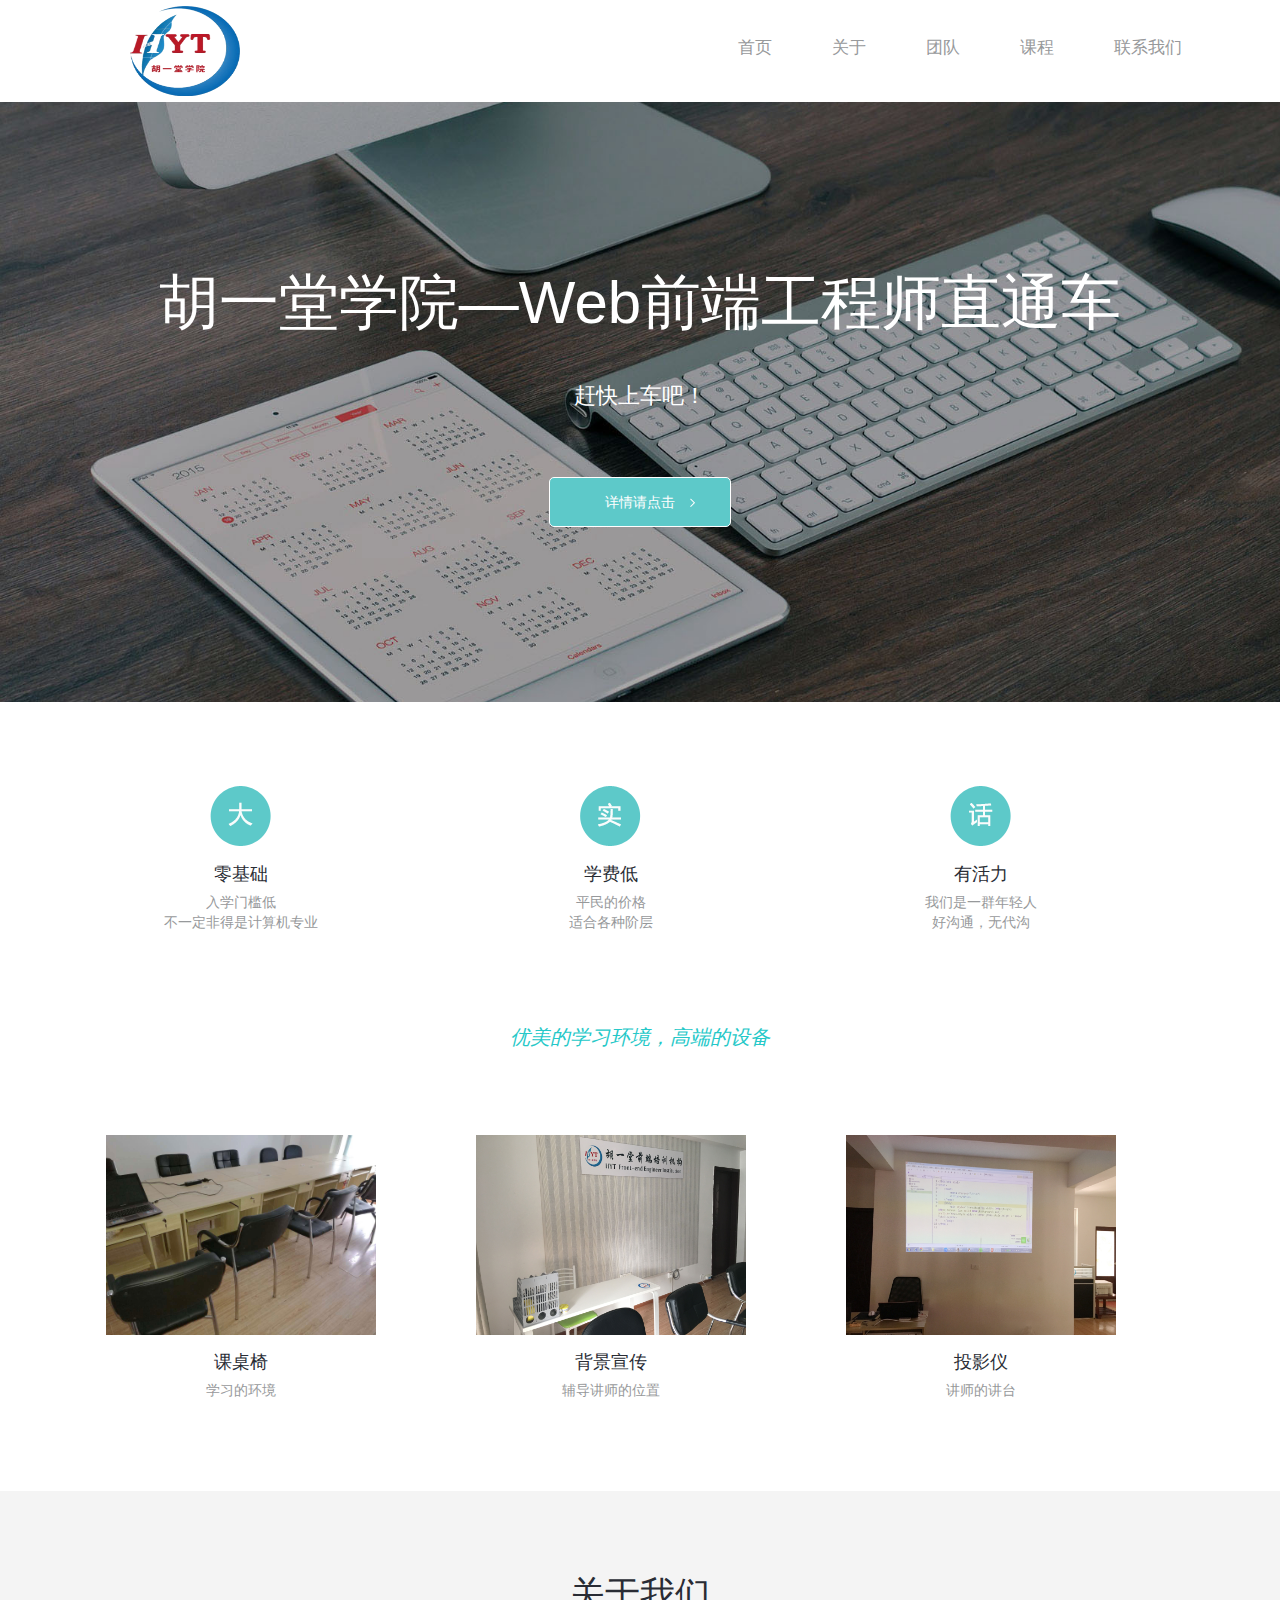
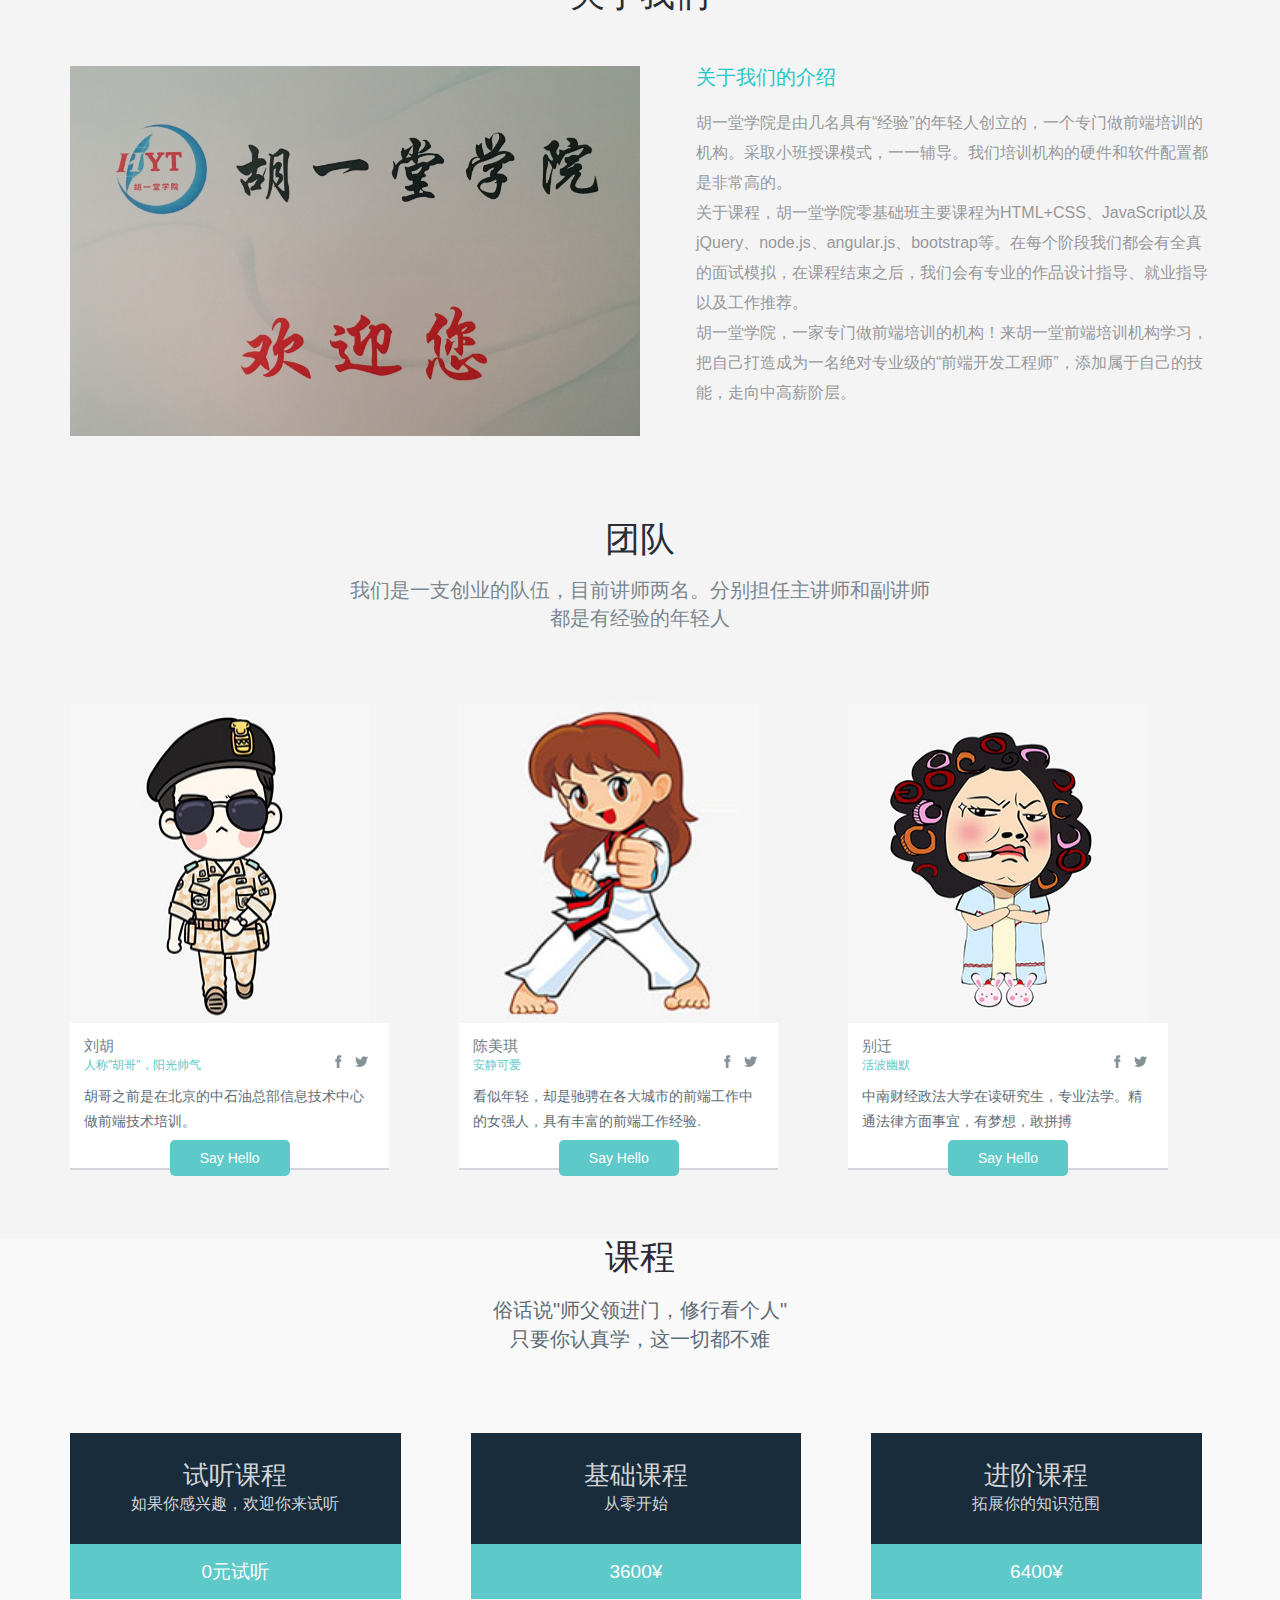
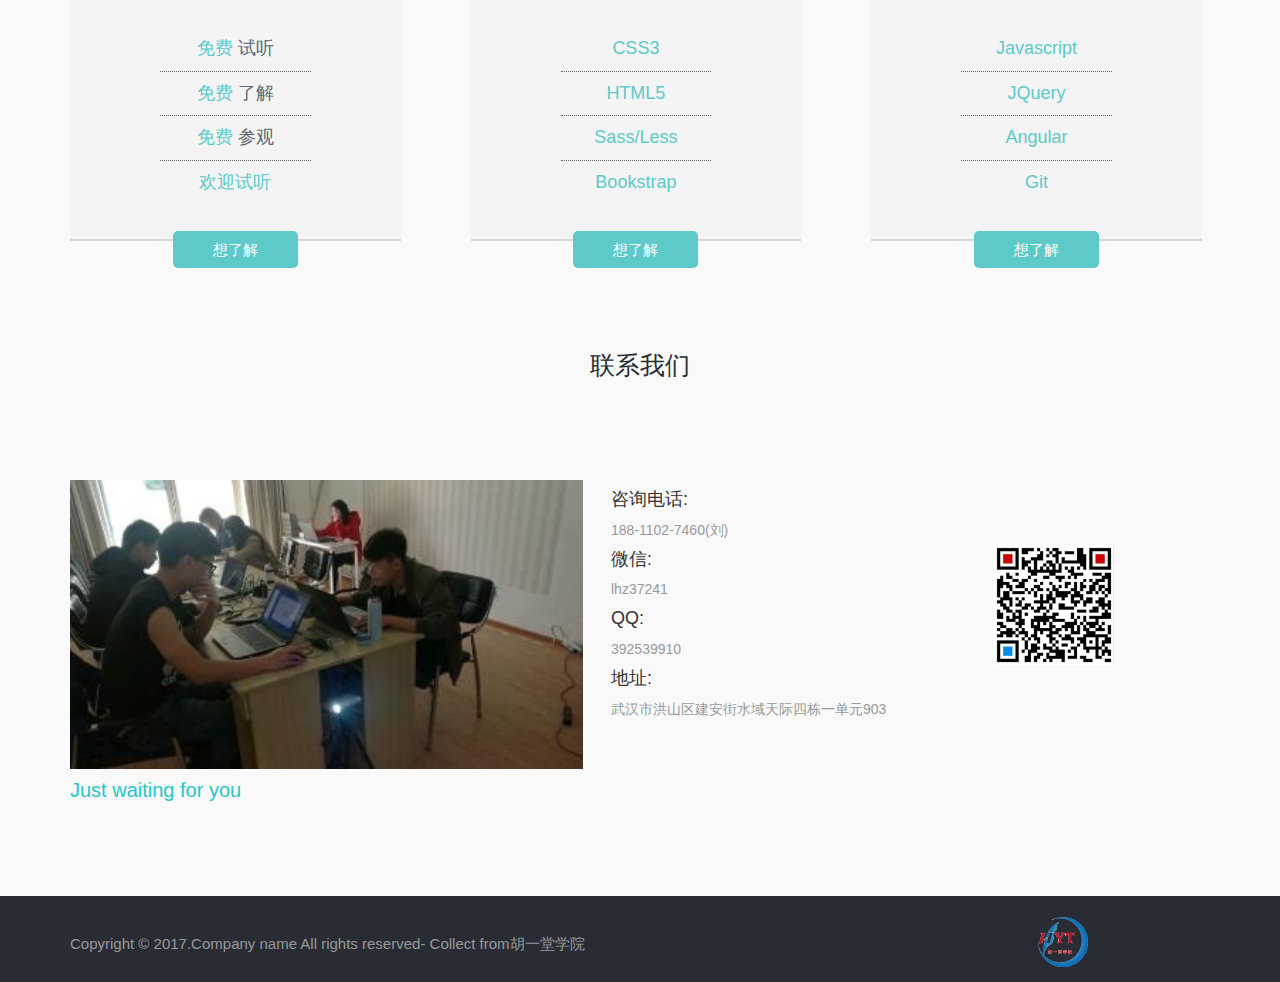
<file: index.html>
<!DOCTYPE html>
<html>
<head>
		<title>胡一堂前端培训机构</title>
		<link rel="shortcut icon" href="images/ico.ico" />
		<link href="css/style.css" rel="stylesheet" type="text/css" media="all" />
		<link href="css/bootstrap.css" rel="stylesheet" type="text/css" media="all" />
		<!-- js -->
		<script src="js/jquery.min.js"></script>
		<!-- //js -->
		<!-- for-mobile-apps -->
		<meta name="viewport" content="width=device-width, initial-scale=1">
		<meta http-equiv="Content-Type" content="text/html; charset=utf-8" />
		<script type="text/javascript">
			jQuery(document).ready(function($) {
				$(".scroll").click(function(event){		
					event.preventDefault();
					$('html,body').animate({scrollTop:$(this.hash).offset().top},1000);
				});
			});
		</script>
<!-- start-smoth-scrolling -->
</head>
	
<body>
<!-- header -->
	<div class="header">
	<div class="container">
		<div class="header-part">
			<div class="head-logo">
				<a href="index.html"><img src="images/logo.png" alt=" "></a>
			</div>
			<div class="top-nav">
				<span class="menu"><img src="images/menu.png" alt="" /></span>
					<ul class="nav1">
						<li><a href="#home" class="scroll">首页</a></li>
						<li><a href="#about" class="scroll">关于</a></li>
						<li><a href="#team" class="scroll">团队</a></li>
						<li><a href="#price" class="scroll">课程</a></li>
						<li><a href="#blog" class="scroll">联系我们</a></li>
					</ul>
					<script> 
							   $( "span.menu" ).click(function() {
								 $( "ul.nav1" ).slideToggle( 300, function() {
								  });
								 });
							
					</script>
			</div>
			<div class="clearfix"> </div>
		</div>
	</div>
	</div>
<!-- //header -->
<!-- banner -->
	<div class="banner">
	<div class="container">
		<div class="banner-info">
			<h2>胡一堂学院—Web前端工程师直通车</h2>
			<p>赶快上车吧！</p>
			<div class="more">
				<a href="blog.html" target="_blank">详情请点击</a>
			</div>
			<div id="car">
				<div class="car">
					<div>
						<img src="images/car.png" alt="" />
						<span class="zl"></span>
						<span class="yl"></span>
					</div>	
				</div>
				
			</div>
		</div>
	</div>
	</div>
<!-- //banner -->
<!-- banner-bottom -->
	<div class="banner-bottom">
	<div class="container">
		<div class="banner-bottom-left">
			<div class="fig">
				
			</div>
			<h3>零基础</h3>
			<p>入学门槛低<span> 不一定非得是计算机专业</span></p>
		</div>
		<div class="banner-bottom-left banner-bottom-mid">
			<div class="fig1">
				
			</div>
			<h3>学费低</h3>
			<p>平民的价格<span> 适合各种阶层</span></p>
		</div>
		<div class="banner-bottom-left">
			<div class="fig2">
				
			</div>
			<h3>有活力</h3>
			<p>我们是一群年轻人<span> 好沟通，无代沟</span></p>
		</div>
		<div class="clearfix"> </div>
		<div class="banner-bottom-text">
			<p>优美的学习环境，高端的设备</p>
		</div>
		<div class="banner-bottom-grids">
			<div class="banner-bottom-grid">
				<img src="images/zy.jpg" alt=" " />
				<h3>课桌椅</h3>
				<p>学习的环境</p>
			</div>
			<div class="banner-bottom-grid grid-mid">
				<img src="images/jz.jpg" alt=" " />
				<h3>背景宣传</h3>
				<p>辅导讲师的位置</p>
			</div>
			<div class="banner-bottom-grid">
				<img src="images/ty.jpg" alt=" " />
				<h3>投影仪</h3>
				<p>讲师的讲台</p>
			</div>
			<div class="clearfix"> </div>
		</div>
	</div>
	</div>

<!-- about -->
	<div id="about" class="team">
	<div class="container">
		<h4>关于我们</h4>
		<div class="group">
			<img src="images/h.jpg" alt=" " />
		</div>
		<div class="group-text">
			<h3> 关于我们的介绍</h3>
			<p> 胡一堂学院是由几名具有“经验”的年轻人创立的，一个专门做前端培训的机构。采取小班授课模式，一一辅导。我们培训机构的硬件和软件配置都是非常高的。<br/>
				关于课程，胡一堂学院零基础班主要课程为HTML+CSS、JavaScript以及jQuery、node.js、angular.js、bootstrap等。在每个阶段我们都会有全真的面试模拟，在课程结束之后，我们会有专业的作品设计指导、就业指导以及工作推荐。<br/>
胡一堂学院，一家专门做前端培训的机构！来胡一堂前端培训机构学习，把自己打造成为一名绝对专业级的“前端开发工程师”，添加属于自己的技能，走向中高薪阶层。
</p>
		</div>
		<div class="clearfix"> </div>
	</div>
	</div>
	<div id="team" class="about">
	<div class="container">
		<div class="about-us">
			<h2>团队</h2>
			<p>我们是一支创业的队伍，目前讲师两名。分别担任主讲师和副讲师
				<span>都是有经验的年轻人</span></p>
		</div>
		<div class="about-grids">
			<div class="about-grid">
				<img src="images/12.jpg" alt=" " />
				<div class="about-grid-john">
					<div class="john">
						<h4>刘胡</h4>
						<p>人称"胡哥"，阳光帅气</p>
					</div>
					<div class="social-icons">
						<ul>
							<li><a href class="facebook"> </a></li>
							<li><a href class="twitter"> </a></li>
						</ul>
					</div>
					<div class="clearfix"> </div>
					<p class="para">胡哥之前是在北京的中石油总部信息技术中心做前端技术培训。</p>
					<div class="hello">
						<a href="#">Say Hello</a>
					</div>
				</div>
			</div>
			<div class="about-grid about-mid">
				<img src="images/13.jpg" alt=" " />
				<div class="about-grid-john">
					<div class="john">
						<h4>陈美琪</h4>
						<p>安静可爱</p>
					</div>
					<div class="social-icons">
						<ul>
							<li><a href class="facebook"> </a></li>
							<li><a href class="twitter"> </a></li>
						</ul>
					</div>
					<div class="clearfix"> </div>
					<p class="para">看似年轻，却是驰骋在各大城市的前端工作中的女强人，具有丰富的前端工作经验.</p>
					<div class="hello">
						<a href="#">Say Hello</a>
					</div>
				</div>
			</div>
			<div class="about-grid">
				<img src="images/11.jpg" alt=" " />
				<div class="about-grid-john">
					<div class="john">
						<h4>别迁</h4>
						<p>活波幽默</p>
					</div>
					<div class="social-icons">
						<ul>
							<li><a href class="facebook"> </a></li>
							<li><a href class="twitter"> </a></li>
						</ul>
					</div>
					<div class="clearfix"> </div>
					<p class="para">中南财经政法大学在读研究生，专业法学。精通法律方面事宜，有梦想，敢拼搏</p>
					<div class="hello">
						<a href="#">Say Hello</a>
					</div>
				</div>
			</div>
			<div class="clearfix"> </div>
		</div>
	</div>
	</div>
<!-- //about -->
<!-- pricing -->
	<div id="price" class="pricing">
	<div class="container">
		<div class="price">
			<h2>课程</h2>
			<p>俗话说"师父领进门，修行看个人"
				<span>只要你认真学，这一切都不难</span></p>
		</div>
		<div class="basic">
			<div class="business">
				<h2>试听课程</h2>
				<p>如果你感兴趣，欢迎你来试听</p>
			</div>
			<div class="value">
				<p>0元试听</p>
			</div>
			<ul>
				<li><span>免费</span> 试听</li>
				<li><span>免费</span> 了解</li>
				<li><span>免费</span> 参观</li>
				<li class="gd"><span>欢迎试听</span></li>
			</ul>
			<div class="buy-me">
				<a href="blog.html">想了解</a>
			</div>
		</div>
		<div class="basic basic-mid">
			<div class="business">
				<h2>基础课程</h2>
				<p>从零开始</p>
			</div>
			<div class="value">
				<p>3600¥</p>
			</div>
			<ul>
				<li><span>CSS3</span></li>
				<li><span>HTML5</span></li>
				<li><span>Sass/Less</span></li>
				<li class="gd"><span>Bookstrap</span></li>
			</ul>
			<div class="buy-me">
				<a href="blog.html">想了解</a>
			</div>
		</div>
		<div class="basic">
			<div class="business">
				<h2>进阶课程</h2>
				<p>拓展你的知识范围</p>
			</div>
			<div class="value">
				<p>6400¥</p>
			</div>
			<ul>
				<li><span>Javascript</span></li>
				<li><span>JQuery</span></li>
				<li><span>Angular</span></li>
				<li class="gd"><span>Git</span></li>
			</ul>
			<div class="buy-me">
				<a href="blog.html">想了解</a>
			</div>
		</div>
		<div class="clearfix"> </div>
	</div>
	</div>
<!-- //pricing -->
<!-- blog -->
	<div id="blog" class="blog">
	<div class="container">
		<h3>联系我们</h3>
		<div class="blog-grids">
			<div class="blog-grid">
				<a href="#"><img src="images/4.jpg" alt=" " /></a>
				<h4><a href="#">Just waiting for you</a></h4>
				
			</div>
			<div class="blog-grid blog-mid">
				<h4>咨询电话:</h4>
				<p>188-1102-7460(刘)</p>
				<h4>微信:</h4>
				<p>lhz37241</p>
				<h4>QQ:</h4>
				<p>392539910</p>
				<h4>地址:</h4>
				<p>武汉市洪山区建安街水域天际四栋一单元903</p>
				<!--二维码-->
				<div id="fixed">
					<img src="images/er.png" alt="" />
				</div>
			</div>
			<div class="clearfix"> </div>
		</div>
	</div>
	</div>
<!-- //blog -->
<!-- footer -->
	<div class="footer">
	<div class="container">
		<div class="footer-left">
			<div class="footer-left-text">
				<p>Copyright &copy; 2017.Company name All rights reserved- Collect from胡一堂学院</p>
			</div>
			<div class="clearfix"> </div>
		</div>
		<div class="logoico">
			<img src="images/logo.png" alt=""/>
		</div>
		
	</div>
	</div>
	<script type="text/javascript">
									$(document).ready(function() {
										$().UItoTop({ easingType: 'easeOutQuart' });
										
									});
	</script>
</body>
</html>
</file>
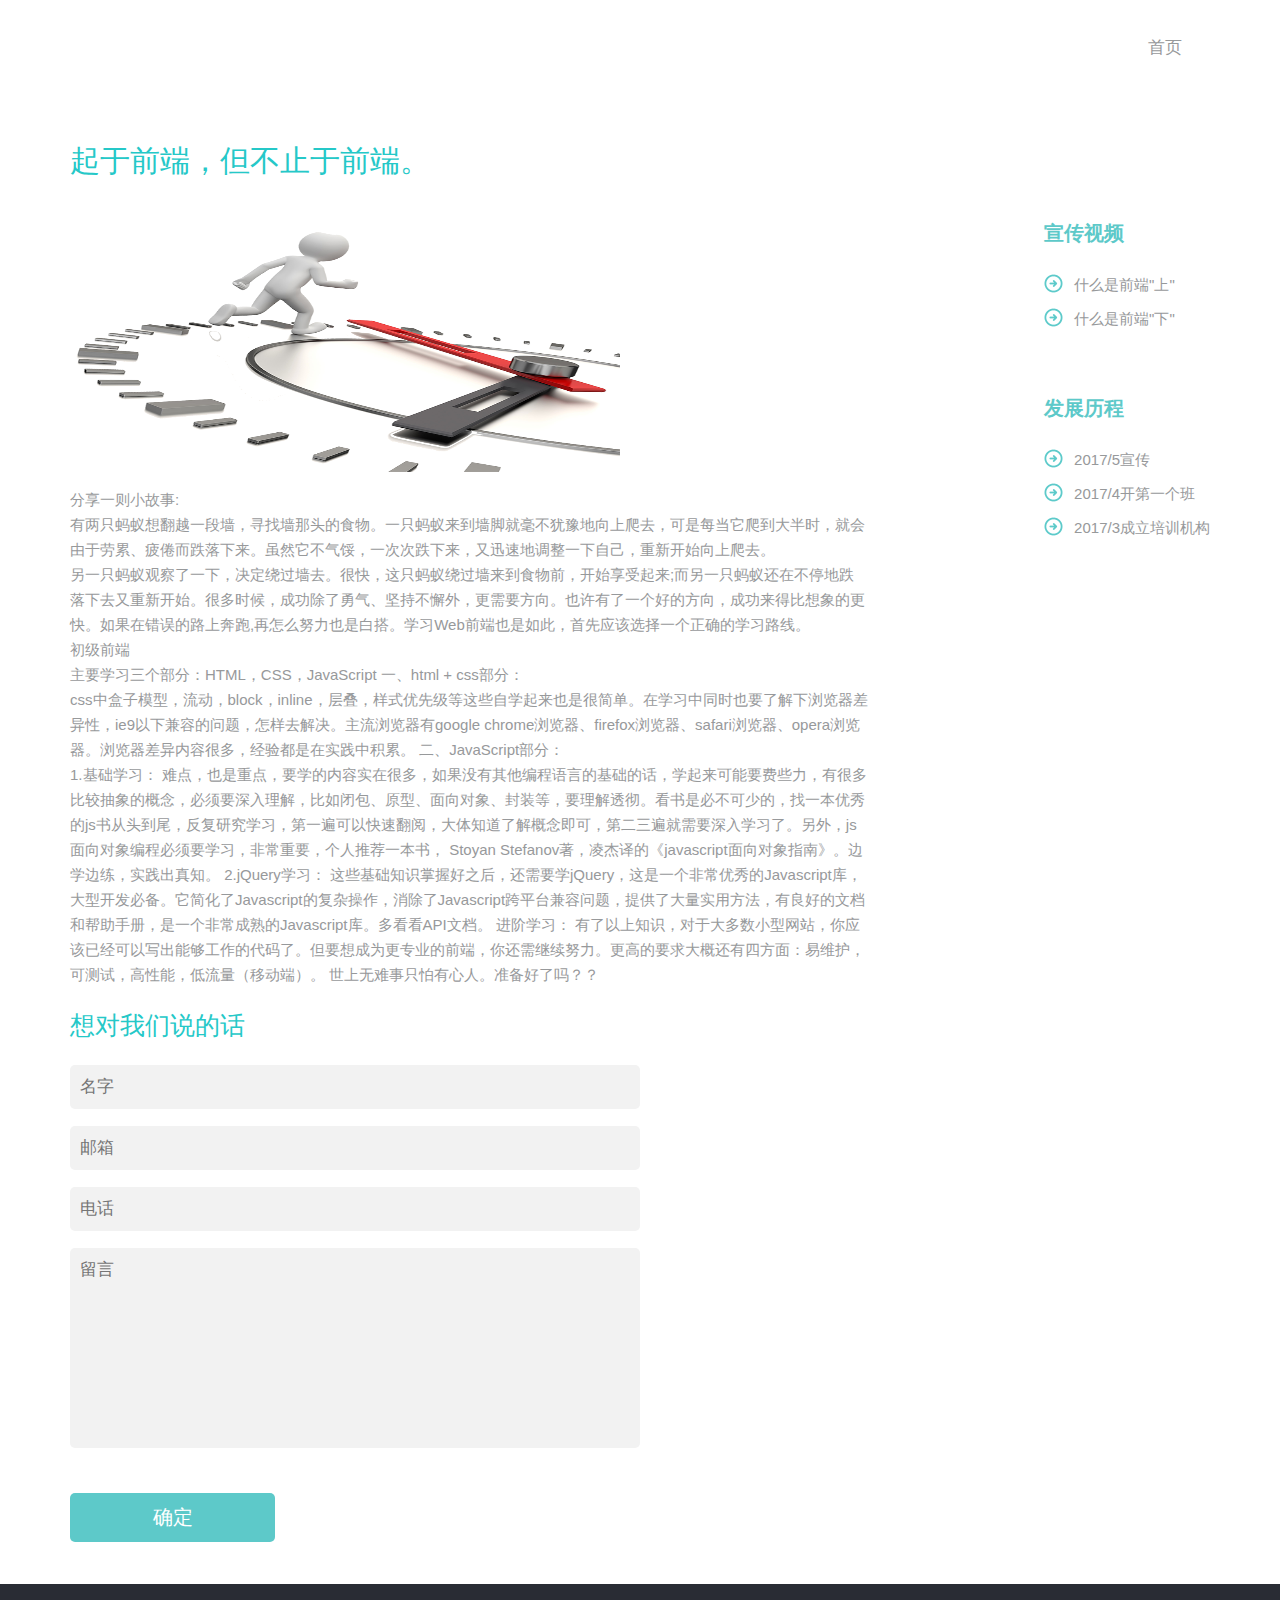
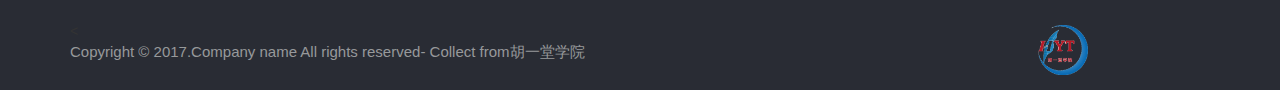
<file: blog.html>
<!DOCTYPE html>
<html>
<head>
		<title>胡一堂前端培训机构</title>
		<link rel="shortcut icon" href="images/ico.ico" />
		<link href="css/style.css" rel="stylesheet" type="text/css" media="all" />
		<link href="css/bootstrap.css" rel="stylesheet" type="text/css" media="all" />
		<!-- js -->
		<script src="js/jquery.min.js"></script>
		<!-- //js -->
		<!-- for-mobile-apps -->
		<meta name="viewport" content="width=device-width, initial-scale=1">
		<meta http-equiv="Content-Type" content="text/html; charset=utf-8" />
		<!-- start-smoth-scrolling -->
		<script type="text/javascript" src="js/move-top.js"></script>
		<script type="text/javascript" src="js/easing.js"></script>
		<script type="text/javascript">
			jQuery(document).ready(function($) {
				$(".scroll").click(function(event){		
					event.preventDefault();
					$('html,body').animate({scrollTop:$(this.hash).offset().top},1000);
				});
			});
		</script>
<!-- start-smoth-scrolling -->
</head>
	
<body>
<!-- header -->
	<div class="header">
		<div class="container">
		<div class="header-part">
			<div class="top-nav">
				<span class="menu"><img src="images/menu.png" alt="" /></span>
					<ul class="nav1">
						<li><a href="index.html">首页</a></li>
					</ul>
			</div>
			<div class="clearfix"> </div>
		</div>
	</div>
	</div>
<!-- //header -->
<!-- banner-bottom -->
	<div class="banner-bottom1">
	<div class="container">
		<h2>起于前端，但不止于前端。</h2>
		<div class="banner-bottom1-left">
			<img src="images/time.png" alt=" " />
			<p>分享一则小故事:<br/>有两只蚂蚁想翻越一段墙，寻找墙那头的食物。一只蚂蚁来到墙脚就毫不犹豫地向上爬去，可是每当它爬到大半时，就会由于劳累、疲倦而跌落下来。虽然它不气馁，一次次跌下来，又迅速地调整一下自己，重新开始向上爬去。<br/>另一只蚂蚁观察了一下，决定绕过墙去。很快，这只蚂蚁绕过墙来到食物前，开始享受起来;而另一只蚂蚁还在不停地跌落下去又重新开始。很多时候，成功除了勇气、坚持不懈外，更需要方向。也许有了一个好的方向，成功来得比想象的更快。如果在错误的路上奔跑,再怎么努力也是白搭。学习Web前端也是如此，首先应该选择一个正确的学习路线。<br/>
			初级前端<br/>
主要学习三个部分：HTML，CSS，JavaScript

一、html + css部分：<br/>
css中盒子模型，流动，block，inline，层叠，样式优先级等这些自学起来也是很简单。在学习中同时也要了解下浏览器差异性，ie9以下兼容的问题，怎样去解决。主流浏览器有google chrome浏览器、firefox浏览器、safari浏览器、opera浏览器。浏览器差异内容很多，经验都是在实践中积累。

二、JavaScript部分：<br/>
1.基础学习：
难点，也是重点，要学的内容实在很多，如果没有其他编程语言的基础的话，学起来可能要费些力，有很多比较抽象的概念，必须要深入理解，比如闭包、原型、面向对象、封装等，要理解透彻。看书是必不可少的，找一本优秀的js书从头到尾，反复研究学习，第一遍可以快速翻阅，大体知道了解概念即可，第二三遍就需要深入学习了。另外，js面向对象编程必须要学习，非常重要，个人推荐一本书， Stoyan Stefanov著，凌杰译的《javascript面向对象指南》。边学边练，实践出真知。
2.jQuery学习：
这些基础知识掌握好之后，还需要学jQuery，这是一个非常优秀的Javascript库，大型开发必备。它简化了Javascript的复杂操作，消除了Javascript跨平台兼容问题，提供了大量实用方法，有良好的文档和帮助手册，是一个非常成熟的Javascript库。多看看API文档。

进阶学习：
有了以上知识，对于大多数小型网站，你应该已经可以写出能够工作的代码了。但要想成为更专业的前端，你还需继续努力。更高的要求大概还有四方面：易维护，可测试，高性能，低流量（移动端）。
世上无难事只怕有心人。准备好了吗？？
			</p>
			
		</div>
		<div class="banner-bottom1-right">
			<div class="banner-bottom1-right1">
				<h3>宣传视频</h3>
				<ul>
					<li><a href="http://m.iqiyi.com/w_19ru0dkkwd.html?social_platform=link&p1=2_22_221
" target="_blank">什么是前端"上"</a></li>
					<li><a href="http://dispatcher.video.qiyi.com/common/shareplayer.html?vid=4e778119ac653064bd6887cfadc8b3a2&tvId=7598534409&coop=coop_177_ppqh&cid=qc_105125_300574&fullscreen=1&autoplay=0&social_platform=link&p1=2_22_221
" target="_blank">什么是前端"下"</a></li>
				</ul>
			</div>
			<div class="banner-bottom1-right1">
				<h3>发展历程</h3>
				<ul>
					<li><a href="#">2017/5宣传</a></li>
					<li><a href="#">2017/4开第一个班</a></li>
					<li><a href="#">2017/3成立培训机构</a></li>
				</ul>
			</div>
		</div>
		<div class="clearfix"> </div>
	
		<div class="comments">
			<h3>想对我们说的话</h3> 
			<form>
				<input type="text" placeholder="名字" required=" ">
				<input type="text" placeholder="邮箱" required=" ">
				<input type="text" placeholder="电话" required=" ">
				<textarea placeholder="留言" required=" "></textarea>
				<input type="submit" value="确定">
			</form>
		</div>
	</div>
	</div>
<!-- //banner-bottom -->
<!-- footer -->
	<div class="footer">
		<div class="container">
			<div class="footer-left">
				<div class="footer-left-text">
					<<p>Copyright &copy; 2017.Company name All rights reserved- Collect from胡一堂学院</p>
				</div>
				<div class="clearfix"> </div>
			</div>
		</div>
		<div class="logoico">
			<img src="images/logo.png" alt=""/>
		</div>
	</div>
<!-- //footer -->
</file>
<file: css/style.css>
@keyframes move{
		0%{
			transform:rotateZ(0)
		}
		50%{
			transform:rotateZ(-180deg)
		}
		100%{
			transform: rotateZ(-360deg)
		}
	}
@keyframes block{
		0%{
			right: -165px;
		}
		
		100%{
			right:500px;
		}
		/*100%{
			transform: rotateZ(-360deg)
		}*/
	}
body,html{
	padding:0px;
	margin:0px;
	font-family: 'Open Sans', sans-serif;
	}
a{
	text-decoration: none;
}
/*-- header --*/
.header-part{
	margin: 1.5em 0;
	height: 60px;
	position: relative;
	}
.head-logo{
	width:110px;
	height: 90px;
	margin-left:60px;
	float:left;
	position: absolute;
	top:-15px;
	left: 0;
	}
.head-logo img{
	width:110px;
	height: 90px;
	}
.top-nav{
	float: right;
	}
.top-nav1{
	float: right;
	}
.top-nav span{
	display:none;
}
.top-nav1 span{
	display:none;
}
.top-nav ul{
	height: 40px;
	line-height: 40px;
	padding:0;
	margin:0;
	}
.top-nav ul li{
	display:inline-block;
	margin: .5em 2em 0;
	}
.top-nav ul li a{
	color:#97999B;
	font-size:17px;
	transition:.5s all;
	-webkit-transition:.5s all;
	-moz-transition:.5s all;
	-o-transition:.5s all;
	-ms-transition:.5s all;
	}
.top-nav ul li a:hover{
	color: #5DC9C9;
	text-decoration:none;
	padding: 1.4em 0 0;
	border-top: 3px solid #5DC9C9;
	}
.head-logo a{	
	display:block;
	}
.top-nav p {
	margin: 2.1em 0;
	}
.top-nav p a:hover{
	color:#5DC9C9;
	text-decoration:none;
	}
/*-- //header --*/
.copyrights{text-indent:-9999px;height:0;line-height:0;font-size:0;overflow:hidden;}
/*-- banner --*/
.banner{
	background: url(../images/1.jpg) no-repeat 0px -165px;
	background-size: cover;
	min-height: 700px;
	width: 100%;
	}
.banner-info{
	text-align:center;
	margin-top: 18em;
	position: relative;
	}
.banner-info h2{
	color:#fff;
	font-size:60px;
	font-family: 'Roboto', sans-serif;
	font-weight:600px;
	margin:0;
	}
.banner-info p{
	margin: 2em 0 4em;
	font-size: 22px;
	color:#fff;
	}
#car{
	width: 500px;
	height:105px;
	position: absolute;
	right:0;
	top: 75px;
	overflow: hidden;
}
#car .car{
	width:500px;
	height:105px;
	position: relative;
}
.car div{
	width:125px;
	height:98px;
	position: absolute;
	top: 0;
	right:-125px;
	animation:block 5s infinite;
}
#car img{
	width:125px;
	height:98px;
}
#car span{
	width: 31px;
	height: 31px;
	background: url(../images/lun.png) no-repeat;
	position: absolute;
	left:14px;
	top:72px;
	transform-origin:center center;
	animation: move .5s infinite;
}
#car .yl{
	left:91px;
}
.more {
	text-align:center;
	}
.more a{
	padding: 14px 0px;
	border: 1px solid #fff;
	color: #fff;
	border-radius: 5px;
	-webkit-border-radius: 5px;
	-moz-border-radius: 5px;
	-o-border-radius: 5px;
	-ms-border-radius: 5px;
	transition: .5s all;
	-webkit-transition: .5s all;
	-moz-transition: .5s all;
	-o-transition: .5s all;
	-ms-transition: .5s all;
	background: url(../images/1.png) no-repeat 10em 1.4em #5DC9C9;
	width: 16%;
	height: 50px;
	display: block;
	margin: 0 auto;
	}
.more a:hover{
	text-decoration:none;
	color:#5DC9C9;
	border:1px solid #5DC9C9;
	background:url(../images/1-.png) no-repeat 10em 1.4em #fff;
	display:block;
	}
/*-- //banner --*/
/*-- banner-bottom --*/
.banner-bottom{
	padding:6em 0;
	}
.banner-bottom-left{
	float:left;
	width:30%;
	}
.banner-bottom-mid{
	margin:0 2em;
	}
.grid-mid{
	margin:0 2em;
	}
.fig{
	background: url(../images/2.png) no-repeat 10em 0em;
	display:block;
	width:100%;
	height:61px;
	}
.fig:hover {
	transform: rotateY(360deg);
	transition: .5s all;
	-webkit-transition: .5s all;
	-moz-transition: .5s all;
	-o-transition: .5s all;
	-ms-transition: .5s all;
	}
.fig1{
	background: url(../images/3.png) no-repeat 10em 0em;
	display:block;
	width:100%;
	height:61px;
	}
.fig1:hover {
	transform: rotateY(360deg);
	transition: .5s all;
	-webkit-transition: .5s all;
	-moz-transition: .5s all;
	-o-transition: .5s all;
	-ms-transition: .5s all;
	}
.fig2{
	background:url(../images/4.png) no-repeat 10em 0em;
	display:block;
	width:100%;
	height:61px;
	}
.fig2:hover {
	transform: rotateY(360deg);
	transition: .5s all;
	-webkit-transition: .5s all;
	-moz-transition: .5s all;
	-o-transition: .5s all;
	-ms-transition: .5s all;
	}
.banner-bottom-left{
	text-align:center;
	}
.banner-bottom-left h3{
	color: #292C34;
	margin: 1em 0 0;
	font-size: 18px;
	font-family: 'Roboto', sans-serif;
	}
.banner-bottom-left p{
	color:#97999B;
	margin:.5em 0;
	font-size:14px;
	}
.banner-bottom-left p span{
	display:block;
	}
.banner-bottom-text{
	margin:6em 0;
	text-align:center;
	}
.banner-bottom-text p{
	color:#25c8c8;
	margin:0;
	font-size:20px;
	font-family: 'Roboto', sans-serif;
	font-style: italic;
	font-weight: 300;
	}
.banner-bottom-text p span{
	display:block;
	}
.banner-bottom-grid{
	float:left;
	width:30%;
	text-align:center;
	}
.banner-bottom-grid img{
	width:270px;
	height: 200px;
}
.banner-bottom-grid h3{
	color: #292C34;
	margin: 1em 0 0;
	font-size: 18px;
	font-family: 'Roboto', sans-serif;
	}
.banner-bottom-grid p{
	color:#97999B;
	margin:.5em 0;
	font-size:14px;
	}
/*-- //banner-bottom --*/
/*-- about --*/
.team{
	background:#F4F4F4;
	padding:6em 0 0;
	}
.team h4{
	margin: 0 0 1.5em;
	color: #292C34;
	font-size: 35px;
	font-family: 'Roboto', sans-serif;
	text-align: center;
	}
.group{
	float:left;
	width:50%;
	}
.group img{
	width:100%;
	}
.group-text h3{
	color:#25c8c8;
	margin:0 0 1em;
	font-size:20px;
	}
.group-text{
	float:left;
	width: 45%;
	margin-left: 4em;
	}
.group-text p{	
	color:#97999B;
	margin:0;
	font-size:16px;
	line-height:30px;
	}
.about{
	background:url(../images/cross-4.png) #F4F4F4;
	background-repeat:repeat-x;
	display:block;
	width:100%;
	min-height:200px;
	padding: 6em 0 0;
}
.about-us{
	background: url(../images/line.png) no-repeat 97px 13px;
	display: block;
	width: 100%;
	text-align: center;
	}
.about-us h2{
	margin: 0 0 0.5em;
	color: #292C34;
	font-size: 35px;
	font-family: 'Roboto', sans-serif;
	text-align: center;
	}
.about-us p{
	color:#7C878F;
	font-size:20px;
	margin:0;
	}
.about-us span{
	display:block;
	}
.about-grid{
	float:left;
	width:28%;
	}
.john{
	float:left;
	}
.john h4{
	color:#738088;
	font-size:15px;
	margin: 1em 0 0;
	}
.john p{
	color:#5DC9C9;
	font-size:12px;
	margin:3px 0;
	}
.social-icons{
	float:right;
	}
.social-icons ul{
	padding:0;
	margin:2em 0 0;
	}
.social-icons ul li{
	display:inline-block;
	}
.social-icons ul li a.facebook{
	background:url(../images/icons.png) no-repeat 0px 0px;
	display:block;
	height:25px;
	width:20px;
	transition:.5s all;
	-webkit-transition:.5s all;
	-moz-transition:.5s all;
	-o-transition:.5s all;
	-ms-transition:.5s all;
	}
.social-icons ul li a.facebook:hover{
	background:url(../images/icons.png) no-repeat 0px -24px;
	display:block;
	}
.social-icons ul li a.twitter{
	background:url(../images/icons.png) no-repeat -27px 0px;
	display:block;
	height:25px;
	width:20px;
	transition:.5s all;
	-webkit-transition:.5s all;
	-moz-transition:.5s all;
	-o-transition:.5s all;
	-ms-transition:.5s all;
	}
.social-icons ul li a.twitter:hover{
	background:url(../images/icons.png) no-repeat -27px -24px;
	display:block;
	}
.about-grids {
	margin: 5em 0;
	}
.about-grid-john{
	background:#fff;
	box-shadow: 0px 2px 0px #D4D5D9;
	padding:0 1em;
	}
.about-grid img {
	width:300px;
	height: 320px;
	}
p.para{
	color:#5E6C76;
	margin:3px 0;
	font-size: 14px;
	line-height: 25px;
	}
.hello{
	text-align:center;
	margin-top: 1em;
	}
.hello a{
	padding:10px 30px;
	background:#5DC9C9;
	color:#fff;
	font-size:14px;
	transition:.5s all;
	-webkit-transition:.5s all;
	-moz-transition:.5s all;
	-o-transition:.5s all;
	-ms-transition:.5s all;
	border-radius: 5px;
	-webkit-border-radius: 5px;
	-moz-border-radius: 5px;
	-o-border-radius: 5px;
	-ms-border-radius: 5px;
	}
.hello a:hover{
	text-decoration:none;
	color:#5DC9C9;
	background:#fff;
	}
.about-mid{
	margin:0 5em;
	}

/*-- //about --*/
/*-- pricing --*/
.pricing{
	background:#F9F9F9;
	}
.price{
	width: 100%;
	text-align:center;
	}
.price h2{
	color:#292C34;
	margin:0;
	font-size: 35px;
	font-family: 'Roboto', sans-serif;
	text-align: center;
	}
.price p{
	color:#5E6C76;
	font-size:20px;
	margin: 1em 0 4em;
	}
.price p span{
	display:block;
	}
.basic{
	float:left;
	width:29%;
	text-align:center;
	}
.basic:hover{
	transform:scale(1.1);
	transition:.5s all;
	-webkit-transition:.5s all;
	-moz-transition:.5s all;
	-o-transition:.5s all;
	-ms-transition:.5s all;
	}
.business{
	background:#192C3B;
	padding:2em 0em;
	}
.business h2{
	font-size:26px;
	color:#D1D5D8;
	margin:0;
	font-family: 'Questrial', sans-serif;
	}
.business p{
	color:#D1D5D8;
	font-size:16px;
	margin:3px 0 0;
	font-family: 'Questrial', sans-serif;
	}
.value{
	padding:1em 0;
	background:#5DC9C9;
	}
.value p{
	color:#fff;
	font-size:19px;
	margin:0;
	}
.basic ul{
	padding:2em 0 1em;
	margin:0;
	background: url(../images/circle.png) no-repeat 16.4em 10em #F4F4F4;
	display:block;
	height:240px;
	box-shadow: 0px 2px 0px #D7D7D7;
	}
.basic ul li{
	font-size:18px;
	color:#5B6873;
	border-bottom: 1px dotted #5B6873;
	padding-bottom:.5em;
	list-style-type:none;
	margin: 0.5em 5em;
	}
.basic ul li span{
	color:#5DC9C9;
	font-weight: 500;
	}
.basic ul li.gd{
	border-bottom:none;
	}
.buy-me{
	text-align:center;
	}
.buy-me a{
	padding:10px 40px;
	background:#5DC9C9;
	color:#fff;
	font-size:15px;
	transition:.5s all;
	-webkit-transition:.5s all;
	-moz-transition:.5s all;
	-o-transition:.5s all;
	-ms-transition:.5s all;
	border-radius: 5px;
	-webkit-border-radius: 5px;
	-moz-border-radius: 5px;
	-o-border-radius: 5px;
	-ms-border-radius: 5px;
	}
.buy-me a:hover{
	text-decoration:none;
	color:#5DC9C9;
	background:#fff;
	}
.basic-mid{
	margin:0 5em;
	}
/*-- //pricing --*/
/*-- blog --*/
.blog{
	padding:3em 0 6em;
	background:#F9F9F9;
	}
.blog h3{
	color:#292C34;
	margin:2em 0 4em;
	font-size:25px;
	font-family: 'Roboto', sans-serif;
	text-align:center;
	}
.blog-grid{
	float:left;
	width:45%;
	}
.blog-grid h4 a{
	color:#25c8c8;
	margin:1em 0;
	font-size: 20px;
	font-weight: 400;
	font-family: 'Roboto', sans-serif;
	}
.blog-grid h4 a:hover{
	color:#97999B;
	text-decoration:none;
	}
.blog-grid p{
	color:#97999B;
	margin:.5em 0;
	font-size:14px;
	width: 98%;
	}
.blog-grid img {
	width: 100%;
	}
.blog-mid{
	margin-left:2em;
	position:relative;
	}
#fixed{
	position: absolute;
	right: 10px;
	top:65px;
}#fixed img{
	width: 120px;
	height: 120px;
}

/*-- //blog --*/
/*-- footer --*/
.footer{
	background:#292C34;
	padding:2em 0;
	position:relative;
	}
.footer .logoico{
	width: 50px;
	height: 50px;
	position: absolute;
	right:15%;
	bottom:15px;
}
.logoico img{
	width: 50px;
	height: 50px;
}
.footer-left{
	float:left;
	width: 60%;
	}
.footer-left-logo{
	float:left;
	width: 9%;
	}
.footer-left-logo span{
	background:url(../images/logo1.png) no-repeat 0px 0px;
	display:block;
	width:100%;
	height:40px;
	}
.footer-left-text{
	float:left;
	padding: 9px 0 0;
	}
.footer-left-text p{	
	color:#97999B;
	margin:0;
	font-size:15px;
	}
.footer-left-text p a{
	color:#5DC9C9;
	font-size:15px;
	}
.footer-left-text p a:hover{
	text-decoration:none;
	color:#97999B;
	}
.footer-right{
	float:right;
	}
.footer-right ul{
	padding:0;
	margin:0;
	}
.footer-right ul li{
	display:inline-block;
	margin: 0 1em;
	}
.footer-right ul li a.facebook{
	background:url(../images/sp-img.png) no-repeat 0px 0px;
	display:block;
	width:25px;
	height:25px;
	transition:.5s all;
	-webkit-transition:.5s all;
	-moz-transition:.5s all;
	-o-transition:.5s all;
	-ms-transition:.5s all;
	}
.footer-right ul li a.facebook:hover{
	background:url(../images/sp-img.png) no-repeat 0px -34px;
	display:block;
	}
.footer-right ul li a.twitter{
	background:url(../images/sp-img.png) no-repeat -30px 0px;
	display:block;
	width:25px;
	height:25px;
	transition:.5s all;
	-webkit-transition:.5s all;
	-moz-transition:.5s all;
	-o-transition:.5s all;
	-ms-transition:.5s all;
	}
.footer-right ul li a.twitter:hover{
	background:url(../images/sp-img.png) no-repeat -30px -36px;
	display:block;
	}
.footer-right ul li a.dribble{
	background:url(../images/sp-img.png) no-repeat -65px 0px;
	display:block;
	width:25px;
	height:25px;
	transition:.5s all;
	-webkit-transition:.5s all;
	-moz-transition:.5s all;
	-o-transition:.5s all;
	-ms-transition:.5s all;
	}
.footer-right ul li a.dribble:hover{
	background:url(../images/sp-img.png) no-repeat -65px -33px;
	display:block;
	}
/*-- //footer --*/
.banner-bottom1 {
	margin: 3em 0;
	}
.banner-bottom1-left{
	float:left;
	width:70%;
	}
.banner-bottom1-left img{
	width:550px!important;
	height: 250px;
}
.banner-bottom1-left img{
	width:100%;
	}
.banner-bottom1-right{
	float:right;
	}
.banner-bottom1-right ul{
	padding:0;
	margin:0;
	}
.banner-bottom1-right ul li{
	list-style-type:none;
	}
.banner-bottom1-right ul li a{
	background:url(../images/row.png) no-repeat 0px 0px;
	padding-left: 30px;
	height:19px;
	display:block;
	margin: 1em 0 0;
	font-size: 15px;
	color:#97999B;
	}
.banner-bottom1-right ul li a:hover{
	text-decoration:none;
	color:#5DC9C9;
	}
.banner-bottom1-right h3{
	color:#5DC9C9;
	margin: 0 0 1.5em;
	font-size:20px;
	font-family: 'Roboto', sans-serif;
	font-weight:600;
	}
.banner-bottom1-right1:nth-child(2) {
	margin-top: 5em;
	}
.banner-bottom1 h2{
	color:#25c8c8;
	margin: 0 0 1.5em;
	font-size:30px;
	font-family: 'Roboto', sans-serif;
	font-weight:500;
	}
.banner-bottom1-left p{
	font-size: 15px;
	color:#97999B;
	margin:1em 0 0;
	line-height: 25px;
	}
.tags{
	margin: 2em 0 0;
	border-top: 1px dashed #97999B;
	border-bottom: 1px dashed #97999B;
	}
.tags-left{
	float:left;
	}
.tags ul{
	padding:0;
	margin:.5em 0;
	}
.tags ul li{
	display: -webkit-inline-box;
	display: -moz-inline-box;
	display: -o-inline-box;
	display: -ms-inline-box;
	margin: 0 20px;
	}
.tags-left ul li a span{	
	font-size:14px;
	color:#97999B;
	}
.tags-left ul li a:hover{	
	color:#97999B;
	text-decoration:none;
	}
.tags-left ul li a small.para{
	background:url(../images/sprite.png) no-repeat 0px 0px;
	display:block;
	padding-left: 25px;
	height: 20px;
	width: 16px;
	}
.tags-left ul li a small.para1{
	background:url(../images/sprite.png) no-repeat -22px 0px;
	display:block;
	padding-left: 25px;
	height: 20px;
	width: 16px;
	}
.tags-left ul li a small.para2{
	background:url(../images/sprite.png) no-repeat -40px 0px;
	display:block;
	padding-left: 25px;
	height: 20px;
	width: 16px;
	}
.tags-left ul li a small.para3{
	background:url(../images/sprite.png) no-repeat -63px 0px;
	display:block;
	padding-left: 25px;
	height: 20px;
	width: 16px;
	}
.tags-right{
	float:right;
	}
.tags-right ul li a small.para4{
	background:url(../images/sprite.png) no-repeat -83px 0px;
	display:block;
	padding-left: 25px;
	height: 20px;
	width: 16px;
	}
.tags-right ul li a span{	
	font-size:14px;
	color:#97999B;
	}
.tags-right ul li a:hover{	
	color:#97999B;
	text-decoration:none;
	}
.responses h3{
	color:#5DC9C9;
	margin: .5em 0 2em;
	font-size:25px;
	font-family: 'Roboto', sans-serif;
	font-weight:300;
	}
.f1{
	float:left;
	width: 7%;
	}
.f1 span{
	background: url(../images/co.png) no-repeat 0px 25px;
	display: block;
	width: 70px;
	height: 100px;
	}
.response-text{
	float:left;
	width: 50%;
	margin-left: 2em;
	}
.response-text ul{
	padding:0;
	margin:0;
	}
.response-text ul li{
	display:inline-block;
	margin:0 5px;
	color:#555;
	font-size:15px;
	}
.response-text p{
	color:#97999B;
	font-size:15px;
	margin:.5em 0;
	}
.response-text a{
	color:#5DC9C9;
	font-size:17px;
	}
.response-text a:hover{
	color:#97999B;
	text-decoration:none;
	}
.responses {
	padding: 2.5em 0;
	}
.response:nth-child(3){
	margin-top:3em;
	}
.comments h3{
	color:#25c8c8;
	margin: 1em 0 1em;
	font-size:25px;
	font-family: 'Roboto', sans-serif;
	font-weight:300;
	}
.comments input[type="text"],.comments textarea{
	padding:10px 0 10px 10px;
	background:#f2f2f2;
	width:50%;
	font-size:17px;
	outline:none;
	border:none;
	border-radius: 5px;
	-webkit-border-radius: 5px;
	-moz-border-radius: 5px;
	-o-border-radius: 5px;
	-ms-border-radius: 5px;
	}
.comments textarea{
	resize:none;
	height:200px;
	}
.comments input[type="submit"]{
	background:#5DC9C9;
	color:#fff;
	font-size:20px;
	outline:none;
	border:none;
	width: 18%;
	display: block;
	margin-top: 2em;
	border-radius: 5px;
	-webkit-border-radius: 5px;
	-moz-border-radius: 5px;
	-o-border-radius: 5px;
	-ms-border-radius: 5px;
	transition: .5s all;
	-webkit-transition: .5s all;
	-moz-transition: .5s all;
	-o-transition: .5s all;
	-ms-transition: .5s all;
	padding: 10px 0;
	}
.comments input[type="submit"]:hover{
	background:#97999B;
	color:#fff;
	text-decoration:none;
	}
.comments input[type="text"]:nth-child(2){
	margin:1em 0;
	}
.comments input[type="text"]:nth-child(3){
	margin:0 0 1em;
	}
/*-- to-top --*/
#toTop {
	display: none;
	text-decoration: none;
	position: fixed;
	bottom: 0px;
	right: 2%;
	overflow: hidden;
	z-index: 999; 
	width: 32px;
	height: 32px;
	border: none;
	text-indent: 100%;
	background: url("../images/arrow.png") no-repeat 0px 0px;
}
#toTopHover {
	width: 32px;
	height: 32px;
	display: block;
	overflow: hidden;
	float: right;
	opacity: 0;
	-moz-opacity: 0;
	filter: alpha(opacity=0);
}
/*-- //to-top --*/
/*-- responsive-media --*/
@media (max-width: 1280px)
{
	.banner {
		min-height: 600px;
		}
	.banner-info {
		margin-top: 12em;
		}
	.banner-info p {
		margin: 2em 0 3em;
		}
}
@media (max-width: 1024px)
{
	.basic-mid {
		margin: 0 4em;
		}
	.basic ul li {
		margin: 0.5em 4em;
		}
	.group-text {
		margin-left: 3em;
		overflow: hidden;
		height: 18em;
		}
	.banner {
		min-height: 550px;
		}
	.more a {
		background: url(../images/1.png) no-repeat 9em 1.4em #5DC9C9;
		}
	.banner-info {
		margin-top: 12em;
		}
	.fig {
		background: url(../images/2.png) no-repeat 8em 0em;
		}
	.fig1 {
		background: url(../images/4.png) no-repeat 8em 0em;
		}
	.fig2 {
		background: url(../images/3.png) no-repeat 8em 0em;
		}
	.blog {
		padding: 4em 0;
		}
	.banner-bottom {
		padding: 3em 0 2em;
		}
	.more a:hover {
		background: url(../images/1-.png) no-repeat 9em 1.4em #fff;
		}
	.comments input[type="text"], .comments textarea {
		font-size: 15px;
		}
	.grid-mid {
		margin: 0 3em;
		}
	.blog-mid {
		margin-left: 6em;
		}
	.blog h3 {
		margin: 0 0 2em;
		}
}
@media (max-width: 768px)
{
	.top-nav ul li {
		margin: .5em 1em 0;
		}
	.banner {
		background: url(../images/1.jpg) no-repeat 0px -90px;
		}
	.banner {
		min-height: 400px;
		}
	.banner-info h2 {
		font-size: 45px;
		}
	.banner-info p {
		margin: 1em 0 2em;
		font-size: 19px;
		}
	.more a {
		padding: 11px 0px;
		width: 23%;
		height: 45px;
		background: url(../images/1.png) no-repeat 9.5em 1.25em #5DC9C9;
		}
	.more a:hover {
		background: url(../images/1-.png) no-repeat 9.5em 1.25em #fff;
		}
	.banner-info {
		margin-top: 9em;
		}
	.fig {
		background: url(../images/2.png) no-repeat 6em 0em;
		}
	.fig1 {
		background: url(../images/4.png) no-repeat 6em 0em;
		}
	.fig2 {
		background: url(../images/3.png) no-repeat 6em 0em;
		}
	.banner-bottom-grid img {
		width: 100%;
		}
	.grid-mid {
		margin: 0 2em;
		}
	.banner-bottom-text {
		margin: 4.5em 0;
		}
	.blog-mid {
		margin-left: 4em;
		}
	.blog-grid p {
		width: 100%;
		}
	.blog {
		padding: 2em 0;
		}
	.footer-left-logo {
		width: 13%;
		}
	.banner-bottom1 h2 {
		font-size: 27px;
		}
	.banner-bottom1-left p {
		overflow: hidden;
		height: 200px;
		}
	.banner-bottom1-right h3 {
		margin: 0 0 1em;
		}
	.banner-bottom1-right ul {
		overflow: hidden;
		height: 205px;
		}
	.banner-bottom1-right1:nth-child(2) {
		margin-top: 2em;
		}
	.tags ul li {
		margin: 0 10px;
		}
	.responses {
		padding: 2em 0;
		}
	.responses h3 {
		margin: .5em 0 1em;
		font-size: 22px;
		}
	.response-text {
		width: 81%;
		}
	.f1 {
		width: 10%;
		}
	.comments h3 {
		margin: .5em 0 1em;
		}
	.comments input[type="text"], .comments textarea {
		width: 70%;
		}
	.comments input[type="submit"] {
		font-size: 18px;
		width: 26%;
		padding: 8px 0;
		}
	.banner-bottom1-right {
		width: 26%;
		}
	.group-text h3 {
		margin: 0 0 .5em;
		font-size: 20px;
		overflow: hidden;
		height: 20px;
		}
	.team {
		padding: 3em 0 0;
		}
	.group-text p {
		line-height: 28px;
		}
	.about {
		padding: 3em 0 0;
		}
	.about-us p {
		font-size: 18px;
		}
	.about-mid {
		margin: 0 2em;
		width:30%;
		}
	p.para {
		overflow: hidden;
		height: 68px;
		line-height: 22px;
		}
	.group-text {
		margin-left: 2em;
		overflow: hidden;
		height: 14em;
		}
	.pricing {
		padding: 3em 0;
		}
	.basic ul li {
		margin: 0.5em 2em;
		}
	.basic-mid {
		margin: 0 3em;
		}
	.about-grid {
		width: 30%;
		}
}
@media (max-width: 640px)
{
	.basic-mid {
		margin: 0 1em;
		}
	.basic ul li {
		margin: 0.5em 1em;
		}
	.basic {
		width: 31%;
		}
	.price p {
		font-size: 16px;
		margin: 1em 0 2em;
		}
	.price h2 {
		font-size: 30px;
		}
	.pricing {
		padding: 2em 0;
		}
	.about-grids {
		margin: 5em 0 3em;
		}
	.about-us p {
		font-size: 16px;
		}
	.about-us span {
		margin: 5px 0;
		}
	.about-us h2 {
		font-size: 30px;
		}
	.about {
		padding: 1em 0 0;
		}
	.group-text p {
		line-height: 28px;
		overflow: hidden;
		height: 10em;
		}
	.team h4 {
		margin: 0 0 1em;
		font-size: 30px;
		}
	.top-nav ul li {
		margin: .5em 0.7em 0;
		}
	.banner-bottom1-right {
		float: none;
		width:100%;
		}
	.banner-bottom1-right ul {
		overflow: inherit;
		height: inherit;
		}
	.banner-bottom1-left {
		float: none;
		width: 100%;
		}
	.banner-bottom1-right1 {
		margin-top: 2em;
		}
	.footer-left-logo {
		width: 16%;
		}
	.tags ul li {
		margin: 0 5px;
		}
	.comments h3 {
		font-size: 23px;
		}
	.comments input[type="text"], .comments textarea {
		font-size: 14px;
		width: 80%;
		}
	.responses h3 {
		font-size: 20px;
		}
	.f1 {
		width: 12%;
		}
	.banner-bottom1-right ul li {
		overflow: hidden;
		height: 34px;
		}
	.banner-bottom1-right h3 {
		margin: 0 0 .5em;
		font-size: 18px;
		font-weight: 300;
		}
	.banner-bottom1 h2 {
		font-weight: 400;
		}
	.banner-info h2 {
		font-size: 38px;
		}
	.banner-info p {
		font-size: 18px;
		}
	.more a {
		width: 28%;
		}
	.banner {
		min-height: 302px;
		}
	.banner-info {
		margin-top: 5em;
		}
	.fig {
		background: url(../images/2.png) no-repeat 4.5em 0em;
		}
	.fig1 {
		background: url(../images/4.png) no-repeat 4.5em 0em;
		}
	.fig2 {
		background: url(../images/3.png) no-repeat 4.5em 0em;
		}
	.blog h3 {
		font-size: 22px;
		margin: 0 0 1.5em;
		}
	.banner-bottom-mid {
		margin: 0 .8em;
		width: 32%;
		}
	.banner-bottom-text {
		margin: 4em 0;
		}
	.banner-bottom-text p {
		font-size: 18px;
		letter-spacing: 1px;
		}
	.blog-grid p {
		overflow: hidden;
		height: 58px;
		}
	.banner-bottom-left {
		width: 32%;
		}
}
@media (max-width: 480px)
{
	.fig1 {
		background: url(../images/4.png) no-repeat 3.5em 0em;
		}
	.fig{
		background: url(../images/2.png) no-repeat 3.5em 0em;
		}
	.fig2 {
		background: url(../images/3.png) no-repeat 3.5em 0em;
		}
	.banner-bottom-left {
		width: 31%;
		}
	.top-nav {
		margin-left: 0;
		}
	.navi {
		width: 53%;
		}
	.top-nav {
		width: 10%;
		float:right;
		}
	span.menu {
		display: block;
		cursor: pointer;
		width: 100%;
		position: relative;
		}
	ul.nav1{
		display:none;
		background:#5DC9C9;
		}
	.top-nav ul li a{
		display:block;
		font-size: 18px;
		color:#fff;
		}
	.top-nav ul {
		position: absolute;
		padding: 0;
		margin: 0;
		left: 0%;
		width: 100%;
		z-index: 999;
		}
	.top-nav ul.nav1 li {
		display: inline-block;
		text-align: center;
		margin: 0;
		width: 100%;
		padding: 15.5px 0;
		}
	span.menu{
		margin:10px 0 10px;
		}
	.navi {
		width: 53%;
		}
	ul.nav1{
		display:none;
		background:#5DC9C9;
		}
	.banner-bottom-mid {
		margin: 0 .2em;
		}
	.banner {
		min-height: 270px;
		background: url(../images/1.jpg) no-repeat 0px -60px;
		}
	.banner-info h2 {
		font-size: 30px;
		}
	.banner-info p {
		margin: .5em 0 2em;
		font-size:15px;
		}
	.more a {
		width: 38%;
		}
	.banner-bottom1 {
		margin: 2em 0;
		}
	.banner-bottom1 h2 {
		font-size: 21px;
		}
	.banner-bottom1-right ul {
		height: inherit;
		}
	.banner-bottom1-right h3 {
		font-size: 16px;
		}
	.banner-bottom1-right ul li a {
		padding-left: 26px;
		}
	.tags-right {
		float: none;
		text-align:center;
		}
	.tags ul li {
		margin:0px;
		}
	.f1 {
		width: 17%;
		}
	.response-text {
		width: 80%;
		margin-left:.6em;
		}
	.response-text p {
		overflow: hidden;
		height: 63px;
		}
	.responses h3 {
		font-size: 18px;
		letter-spacing: 1px;
		}
	.comments h3 {
		font-size: 20px;
		letter-spacing: 1px;
		}
	.comments input[type="text"], .comments textarea {
		width: 100%;
		}
	.comments input[type="submit"] {
		font-size: 17px;
		width: 35%;
		padding: 7px 0;
		margin-top:1em;
		}
	.footer-left-logo {
		width: 20%;
		}
	.footer-right ul li {
		margin: 0 .5em;
		}
	.more a {
		padding: 8px 0px;
		width: 36%;
		height: 40px;
		background: url(../images/1.png) no-repeat 9em 1em #5DC9C9;
		}
	.more a:hover {
		background: url(../images/1-.png) no-repeat 9em 1em #fff;
		}
	.banner-bottom-left p {
		overflow: hidden;
		height: 22px;
		margin:0;
		font-size: 13px;
		}
	.banner-bottom-left h3 {
		font-size: 17px;
		}
	.fig {
		background: url(../images/2.png) no-repeat 2.9em 0em;
		}
	.fig1 {
		background: url(../images/4.png) no-repeat 3em 0em;
		}
	.fig2 {
		background: url(../images/3.png) no-repeat 2.5em 0em;
		}
	.banner-bottom {
		padding: 2em 0 2em;
		}
	.banner-bottom-text {
		margin: 3em 0;
		}
	.banner-bottom-text p {
		letter-spacing: 0px;
		}
	.grid-mid {
		margin: 0 1em;
		}
	.banner-bottom-grid h3 {
		font-size: 17px;
		}
	.banner-bottom-grid p {
		font-size: 13px;
		}
	.blog-mid {
		margin-left: 3em;
		}
	.blog {
		padding: 1em 0;
		}
	.blog h3 {
		font-size: 21px;
		}
	.blog-grid h4 a {
		font-size: 18px;
		}
	.blog-grid p {
		font-size: 13px;
		overflow: hidden;
		height: 57px;
		}
	.banner-bottom1 h2 {
		margin: 0 0 1em;
		}
	.top-nav ul li a:hover {
		padding: 0;
		border-top: none;
		color:#000;
		}
	.group-text {
		margin-left: 1em;
		height: 10em;
		}
	.group-text p {
		height: 6em;
		}
	.team h4 {
		font-size: 27px;
		}
	.about-us h2 {
		font-size: 27px;
		}
	.about-us p {
		overflow: hidden;
		height: 42px;
		font-size: 15px;
		}
	.about-grids {
		margin: 3em 0 3em;
		}
	.about-grid:nth-child(3) {
		display: none;
		}
	.about-grid {
		width: 43%;
		}
	.about-mid {
		margin: 0 0em 0 4em;
		}
	.basic:nth-child(4) {
		display: none;
		}
	.basic {
		width: 45%;
		}
	.basic-mid {
		margin: 0 0em 0 3em;
		}
	.price h2 {
		font-size: 28px;
		}
	.price p {
		overflow: hidden;
		height: 45px;
		font-size: 15px;
		}
}
@media (max-width: 320px)
{
	.top-nav1 ul.nav1 li {
		padding: 14.5px 0;
		}
	.banner {
		min-height: 275px;
		}
	.banner-info h2 {
		font-size: 21px;
		}
	.banner-info p {
		font-size: 14px;
		}
	.more a {
		padding: 7px 0px;
		width: 49%;
		height: 37px;
		background: url(../images/1.png) no-repeat 8.5em .95em #5DC9C9;
		font-size: 13px;
		}
	.more a:hover {
		background: url(../images/1-.png) no-repeat 8.5em .95em #fff;
		}
	.banner-info {
		margin-top: 6em;
		}
	.banner-bottom-left:nth-child(3) {
		display: none;
		}
	.banner-bottom-left {
		width: 45%;
		}
	.banner-bottom-mid {
		margin: 0 .9em;
		width: 45%;
		}
	.fig {
		background: url(../images/2.png) no-repeat 2.3em 0em;
		}
	.fig1 {
		background: url(../images/4.png) no-repeat 2em 0em;
		}
	.banner-bottom-text p {
		font-size: 14px;
		}
	.banner-bottom-text {
		margin: 2em 0;
		}
	.banner-bottom-grid:nth-child(3) {
		display: none;
		}
	.grid-mid {
		margin: 0 0 0 1em;
		}
	.banner-bottom-grid {
		width: 47%;
		}
	.banner-bottom {
		padding: 2em 0 1em;
		}
	.blog h3 {
		font-size: 19px;
		}
	.blog-mid {
		margin-left: 1.9em;
		}
	.blog-grid h4 a {
		font-size: 17px;
		}
	.blog-grid h4 {
		margin: .4em 0 0;
		}
	.footer-left {
		float: none;
		width: 100%;
		text-align: center;
		}
	.footer-left-logo span {
		background: url(../images/logo1.png) no-repeat 26px 0px;
		}
	.footer-left-logo {
		width: 30%;
		}
	.footer-right {
		float: none;
		width: 100%;
		text-align: center;
		}
	.banner-bottom1 h2 {
		font-size: 18px;
		overflow: hidden;
		height: 20px;
		}
	.banner-bottom1-right ul li a {
		font-size: 13px;
		}
	.banner-bottom1-left {
		float: none;
		width: 100%;
		}
	.banner-bottom1-left p {
		overflow: hidden;
		height: 155px;
		font-size: 13px;
		line-height: 22px;
		}
	.tags {
		margin: 1em 0 0;
		}
	.tags ul li {
		margin: 0 16px;
		}
	.responses {
		padding: 1em 0;
		}
	.responses h3 {
		margin: .5em 0;
		}
	.f1 {
		width: 26%;
		}
	.response-text {
		width: 70%;
		margin-left: .7em;
		}
	.response-text ul {
		overflow: hidden;
		height: 18px;
		}
	.response-text p {
		overflow: hidden;
		height: 57px;
		font-size:13px;
		}
	.response:nth-child(3) {
		margin-top: 1em;
		}
	.comments input[type="submit"] {
		width: 60%;
		}
	.comments h3 {
		font-size: 19px;
		letter-spacing: 1px;
		}
	.responses h3 {
		font-size: 16px;
		}
	.response-text a {
		font-size: 13px;
		}
	.comments input[type="text"], .comments textarea {
		font-size: 13px;
		}
	.comments input[type="submit"] {
		font-size: 16px;
		}
	.tags-left {
		float: none;
		width: 100%;
		}
	.tags ul li {
		margin: 0 13px 13px;
		}
	.tags-left ul li a small.para2 {
		background: url(../images/sprite.png) no-repeat -45px 0px;
		}
	.tags-left ul li a small.para3 {
		background: url(../images/sprite.png) no-repeat -59px 0px;
		padding-left: 26px;
		}
	.team {
		padding: 2em 0 0;
		}
	.group {
		float: none;
		width: 100%;
		}
	.group-text {
		float: none;
		width: 100%;
		}
	.group-text h3 {
		margin: 0.5em 0 .5em;
		font-size: 18px;
		}
	.group-text p {
		height: 7em;
		line-height: 21px;
		overflow: initial;
		font-size:13px;
		}
	.team h4 {
		font-size: 25px;
		}
	.about-us h2 {
		font-size: 25px;
		}
	.about-us p {
		font-size: 13px;
		}
	.about-grid:nth-child(1) {
		display: none;
		}
	.about-grid {
		width: 75%;
		}
	.about-mid {
		margin: 0 0em 0 3em;
		}
	p.para {
		font-size: 13px;
		}
	.price h2 {
		font-size: 25px;
		}
	.price p {
		height: 40px;
		font-size: 13px;
		}
	.basic {
		width: 70%;
		}
	.basic:nth-child(2) {
		margin-left: 3em;
		margin-bottom: 2em;
		}
	.basic ul li {
		font-size: 15px;
		}
	.basic ul {
		padding: 1em 0 0em;
		height: 180px;
		}
	.business h2 {
		font-size: 22px;
		}
}
/*-- //responsive-media --*/
</file>
